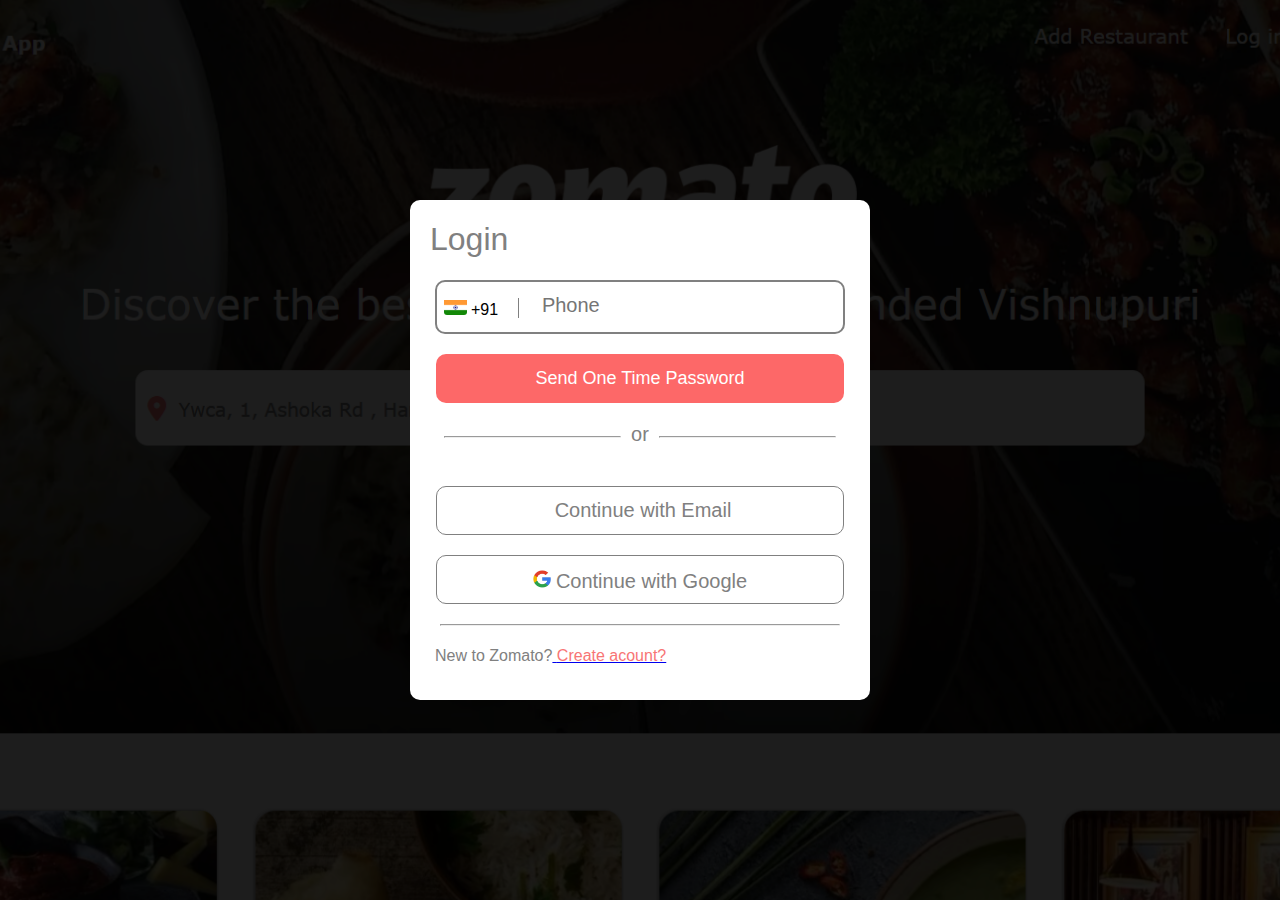
<file: login.html>
<!DOCTYPE html>
<html>
  <head>
    <title>Zomato| Login</title>
    <link rel="stylesheet" href="style.css" />
    <link
      rel="stylesheet"
      href="https://cdnjs.cloudflare.com/ajax/libs/font-awesome/6.4.2/css/all.min.css"
      integrity="sha512-z3gLpd7yknf1YoNbCzqRKc4qyor8gaKU1qmn+CShxbuBusANI9QpRohGBreCFkKxLhei6S9CQXFEbbKuqLg0DA=="
      crossorigin="anonymous"
      referrerpolicy="no-referrer"
    />
  </head>

  <body class="login-body">
    <div class="login-page">
      <div class="login-head">
        <div>
          <h1>Login</h1>
        </div>
        <div>
          <a href="index.html"
            ><i id="close" class="fa-solid fa-xmark fa-2x"></i>
          </a>
        </div>
      </div>
      <div class="phone">
        <div>
          <img src="india.png" height="15px" alt="" />
          <span style="font-weight: lighter"
            >+91<i class="fa-solid fa-angle-down"
              >&nbsp;&nbsp;&nbsp;&nbsp;</i
            ></span
          >
        </div>
        <div>
          <input
            maxlength="10"
            type="tel"
            placeholder="Phone"
            style="width: 280px; height: 30px"
          />
        </div>
      </div>
      <div class="button-b">
        <button><span>Send One Time Password</span></button>
      </div>
      <div class="line">
        <div>
          <hr />
        </div>
        <div>
          <p>or</p>
        </div>
        <div>
          <hr />
        </div>
      </div>
      <div class="button-c">
        <button>
          <i id="mail" class="fa-regular fa-envelope"></i
          ><span>Continue with Email</span>
        </button>
      </div>
      <div class="button-c">
        <button>
          <img id="google-logo" src="google logo.png" alt="" /><span id="span-2"
            >Continue with Google</span
          >
        </button>
      </div>
      <div class="border-2">
        <hr />
      </div>
      <div class="bottom">
        <h4>
          New to Zomato?<a href="signin.html"> <span>Create acount?</span></a>
        </h4>
      </div>
    </div>
    <script>
      document
        .querySelector(".button-b button")
        .addEventListener("click", () => {
          alert("OTP has been send to XXXXXXXX52");
        });
    </script>
  </body>
</html>
</file>
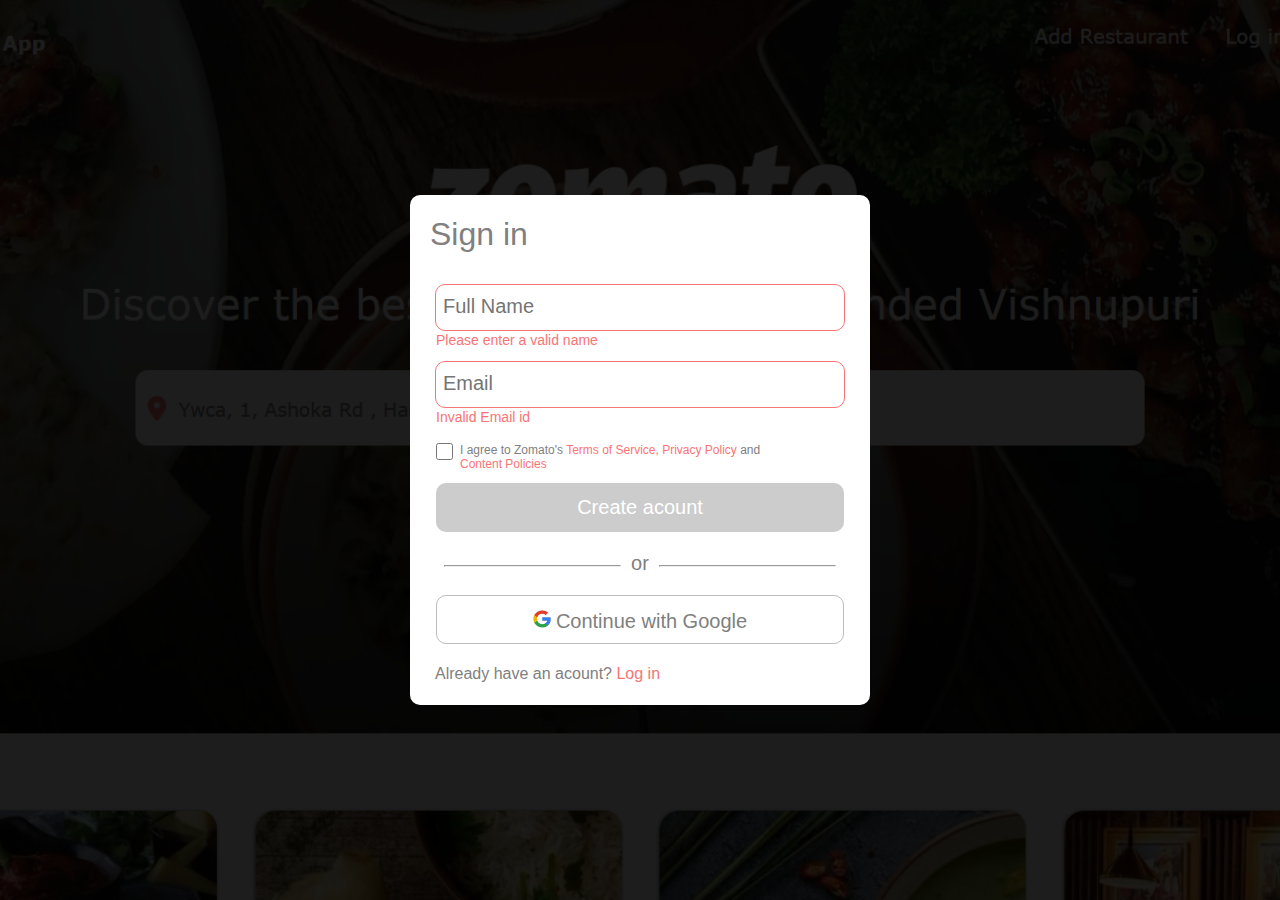
<file: signin.html>
<!DOCTYPE html>
<html>
  <head>
    <title>Zomato | Signin</title>
    <link rel="stylesheet" href="style.css" />
    <link
      rel="stylesheet"
      href="https://cdnjs.cloudflare.com/ajax/libs/font-awesome/6.4.2/css/all.min.css"
      integrity="sha512-z3gLpd7yknf1YoNbCzqRKc4qyor8gaKU1qmn+CShxbuBusANI9QpRohGBreCFkKxLhei6S9CQXFEbbKuqLg0DA=="
      crossorigin="anonymous"
      referrerpolicy="no-referrer"
    />
  </head>

  <body class="signin-body">
    <div class="signin-page">
      <div class="login-head">
        <div>
          <h1>Sign in</h1>
        </div>
        <div>
          <a href="index.html"
            ><i id="close" class="fa-solid fa-xmark fa-2x"></i
          ></a>
        </div>
      </div>
      <div class="signin-phone">
        <div class="inner-phone">
          <input
            type="text"
            placeholder="Full Name"
            style="width: 370px; height: 25px"
          />
        </div>
        <label id="p"><span>Please enter a valid name</span></label>
      </div>
      <div class="signin-Email">
        <div class="inner-Email">
          <input
            type="email"
            pattern=".+@globex\.com"
            placeholder="Email"
            style="width: 370px; height: 25px"
            required
          />
        </div>
        <label id="p"><span>Invalid Email id</span></label>
      </div>
      <div class="checkbox">
        <input type="checkbox" />
        <p>
          I agree to Zomato's
          <span>Terms of Service, Privacy Policy</span> and<br /><span
            >Content Policies</span
          >
        </p>
      </div>
      <div class="signin-button-c">
        <button><span>Create acount</span></button>
      </div>
      <div class="line">
        <div>
          <hr />
        </div>
        <div>
          <p>or</p>
        </div>
        <div>
          <hr />
        </div>
      </div>
      <div class="signin-button-d">
        <button>
          <img id="google-logo" src="google logo.png" alt="" /><span id="span-2"
            >Continue with Google</span
          >
        </button>
      </div>
      <div class="bottom">
        <h4>Already have an acount? <span>Log in</span></h4>
      </div>
    </div>
    <script>
      document
        .querySelector(".signin-button-c button")
        .addEventListener("click", () => {
          alert("Acount has created");
        });
    </script>
  </body>
</html>
</file>
<file: style.css>
body {
  margin: 0px;
  padding: 0px;
  text-decoration: none;
  font-family: Verdana, Geneva, Tahoma, sans-serif;
  overflow-x: hidden;
}

.main-img {
  width: 100%;
}

.header-image {
  position: absolute;
  top: -20vh;
  z-index: -1;
  width: 100%;
}

.nav {
  display: flex;
  margin: 1vh 10vw;
  justify-content: space-between;
  color: white;
  font-size: 1em;
  font-family: Verdana, Geneva, Tahoma, sans-serif;
}
.a {
  color: white;
  font-size: 1em;
  font-family: Verdana, Geneva, Tahoma, sans-serif;
  font-weight: lighter;
  padding-left: 30px;
  list-style: none;
  text-decoration: none;
}

.nav-bar {
  display: flex;
  color: white;
}
.nav-bar li {
  font-size: 1em;
  font-family: Verdana, Geneva, Tahoma, sans-serif;
  font-weight: lighter;
  padding-left: 30px;
  list-style: none;
}
.nav-bar li a {
  color: white;
  font-size: 1em;
  font-family: Verdana, Geneva, Tahoma, sans-serif;
  font-weight: lighter;
  padding-left: 30px;
  list-style: none;
  text-decoration: none;
}

.header {
  display: flex;
  flex-direction: column;
  justify-content: center;
  margin-top: 7vh;
  align-items: center;
}

.logo {
  height: 10vh;
}

.header h3 {
  font-size: 2.1em;
  color: white;
  font-weight: lighter;
  font-family: Verdana, Geneva, Tahoma, sans-serif;
}

#mobile-logo {
  margin-right: 5px;
}

#down-arrow {
  color: gray;
}

.search {
  display: flex;
  width: 53vw;
  align-items: center;
  justify-content: flex-start;
  border-radius: 10px;
  background-color: white;
  padding: 5px 0;
}

.search input {
  border: none;
  outline: none;
  width: 50%;
  padding-left: 10px;
  font-size: 15px;
}

.search p {
  color: grey;
  border-right: 1px solid gray;
  padding-right: 10px;
  font-size: 15px;
  font-family: Verdana, Geneva, Tahoma, sans-serif;
}

.search i:first-child {
  font-size: 20px;
  color: rgb(252, 119, 119);
  padding-left: 10px;
  padding-right: 10px;
}

.search i {
  color: gray;
  padding-left: 10px;
}

.sec-1 {
  margin-top: 290px;
  display: flex;
  gap: 20px;
  justify-content: center;
  margin-bottom: 13vh;
}

.box {
  position: relative;
  overflow: hidden;
  border-radius: 15px;
  background-color: rgb(243, 240, 240);
  width: 40%;
  margin: 3px 5px;
  box-shadow: 0 1px 2px grey;
  transition: 0.5s;
}
.box:hover {
  transform: scale(1.1);
}
.box img {
  width: 100%;
  border-radius: 17px;
  border: 1px solid rgb(200, 200, 200);
  z-index: -1;
}

.white {
  position: absolute;
  align-items: center;

  bottom: 3px;
  border-radius: 0 0 15px 15px;
  font-weight: 700;
  background-color: white;
  width: 100%;
  height: 18%;
  z-index: 2;
}

.white p {
  text-align: center;
  font-family: Verdana, Geneva, Tahoma, sans-serif;
  font-size: 1em;
  color: rgb(56, 56, 56);
  letter-spacing: 0.7px;
}

.middle {
  margin: 60px 120px;
}

.sec-2 h2 {
  font-size: 2.7rem;
  font-weight: lighter;
  margin-bottom: 10px;
}

.sec-2 div {
  display: flex;
  justify-content: space-between;
  align-items: center;
  margin-bottom: 30px;
}

.sec-2 div h6 {
  font-size: 1rem;
  margin: 0;
  font-weight: lighter;
  color: grey;
}

.fa-caret-right,
.sec-2 span {
  color: rgb(248, 117, 117);
}

.box-1 {
  overflow: hidden;
  border-radius: 10px;
  position: relative;
  width: 300x;
  height: 350px;
  transition: 0.5s;
}
.box-1:hover {
  transform: scale(1.1);
}

.box-1 div {
  position: absolute;
  background: linear-gradient(transparent, black);
  width: 100%;
  height: 25%;
  display: flex;
  align-items: flex-end;
  bottom: 0;
}

.box-1 div span:first-child {
  display: inline-block;
  color: white;
  padding-left: 15px;
  font-size: 1rem;
  padding-bottom: 15px;
}

.box-1 i {
  color: white;
  padding-bottom: 10px;
}

.box-1 img {
  width: 300px;
  height: 350px;
  object-fit: cover;
}

.sec-3 {
  display: flex;
  /* gap: 10px; */
  justify-content: space-between;
  margin-top: 30px;
  margin-bottom: 130px;
}

.middle h1 {
  font-size: 2.1rem;
  font-weight: lighter;
  text-align: center;
  margin: 50px;
  color: rgb(56, 56, 56);
}

.sec-4 {
  display: grid;
  justify-content: center;
  grid-column-gap: 20px;
  grid-row-gap: 30px;
  grid-template-columns: 340px 340px 340px;
  grid-template-rows: auto;
}

.box-2 {
  border: 1px solid rgb(235 233 233);
  box-shadow: 0 1px 3px rgb(226 223 223);
  width: 340px;
  height: 60px;
  overflow: hidden;
  border-radius: 10px;
  transition: 0.5s;
}
.box-2:hover {
  transform: scale(1.1);
}

.box-2 div {
  overflow: hidden;
  display: flex;
  justify-content: space-between;
  align-items: center;
  margin: 20px;
}

.box-2 div span {
  color: rgb(65, 64, 64);
  font-size: 1.2rem;
  display: inline-block;
  overflow: hidden;
  text-overflow: ellipsis;
  white-space: nowrap;
}

.first img {
  width: 120px;
  height: 32px;
}

.app-logo {
  border-radius: 30px;
  border: 2px solid rgb(200, 200, 200);
}

.sec-5 {
  display: flex;
  margin: 90px 9;
  padding: 40px 0;
  justify-content: center;
  background-color: rgb(255, 248, 248);
}

.flex {
  display: flex;
  gap: 40px;
}

.contact {
  width: 760px;
  overflow: hidden;
}

.contact img {
  width: 250px;
  height: 450px;
  /* padding-right: 40px; */
}

.address {
  width: 470px;
  margin-top: 20px;
  padding-left: 10px;
}

.address p {
  font-size: 0.95rem;
  padding-bottom: 10px;
  color: rgb(92, 91, 91);
}

.address h2 {
  font-size: 2.7rem;
  font-weight: lighter;
  margin-bottom: 20px;
  color: rgb(34, 34, 34);
}

.radio {
  display: flex;
  justify-content: space-between;
  margin-right: 230px;
  padding-bottom: 20px;
}

.radio label {
  font-size: 1.1rem;
  color: grey;
}

.radio [type="radio"] {
  accent-color: rgb(255, 92, 92);
}

.email {
  position: relative;
}

.email input {
  height: 46px;
  border-radius: 5px;
  width: 270px;
  border: 1px solid rgb(184, 183, 183);
  outline: rgb(255, 92, 82);
  font-size: 1.3rem;
  padding-left: 15px;
}

.place {
  position: absolute;
  font-size: 1.3rem;
  left: 15px;
  top: 13px;
  color: grey;
  font-weight: lighter;
}

.email button {
  width: 150px;
  border-radius: 6px;
  border: 1px solid rgb(253, 104, 104);
  background-color: rgb(253, 104, 104);
  font-size: 1.1rem;
  margin-left: 6px;
  color: white;
}

.download {
  font-size: 0.7rem;
  margin-top: 27px;
  margin-bottom: 0px;
  color: grey;
}

.app img {
  width: 137px;
  height: 40px;
}
.box-6 {
  border: 1px solid rgb(235 233 233);
  box-shadow: 0 1px 3px rgb(226 223 223);
  width: 80%;
  border-radius: 10px;
}

.box-6 div {
  margin: 20px;
}

.box-6 div span {
  align-items: center;
  color: rgb(65, 64, 64);
  font-size: 1.2rem;
  text-overflow: ellipsis;
}
.box-6 div i {
  display: flex;
  align-items: first baseline;
  justify-content: right;
}
.sec-6 {
  display: grid;
  margin-left: 15%;
  grid-column-gap: 20px;
  grid-row-gap: 30px;
  margin-bottom: 2%;
}
.sec-7 {
  padding: 40px 120px;
  background-color: rgb(244, 244, 253);
}

.first {
  display: flex;
  justify-content: space-between;
}

.first-1 {
  display: flex;
}

.first-1 span {
  padding: 10px;
  border: 1px solid black;
  border-radius: 5px;
  margin-right: 20px;
  font-weight: 400;
}

.second {
  display: flex;
  justify-content: space-around;
  margin: 30px 0;
}

.second div {
  width: 200px;
}

.second h4 {
  font-weight: lighter;
  color: rgb(22, 22, 22);
  white-space: nowrap;
}

.second a {
  display: inline-block;
  width: 200px;
  margin-bottom: 7px;
  white-space: nowrap;
  text-decoration: none;
  color: grey;
  font-size: 0.9rem;
}

.second img {
  width: 137px;
  height: 40px;
  margin-top: 11px;
}

.box-4 {
  display: flex;
  flex-direction: column;
}

.box-4 i {
  margin-left: 5px;
  margin-bottom: 5px;
}

.third {
  padding: 10px 0;
  color: grey;
  font-size: 0.9rem;
}

#india-img {
  width: 20px;
  height: 15px;
}

.login-page {
  width: 460px;
  height: 500px;
  background-color: white;
  position: absolute;
  top: 50%;
  left: 50%;
  transform: translate(-50%, -50%);
  border-radius: 10px;
}

.login-head {
  display: flex;
  justify-content: space-between;
}

.login-head h1 {
  margin-left: 20px;
  font-weight: lighter;
  color: gray;
}

#close {
  margin-top: 27px;
  margin-right: 20px;
  /* padding-bottom: 14px; */
  color: gray;
}

.login-body {
  background: url(background-image.png) no-repeat center center fixed;
  -webkit-background-size: cover;
  -moz-background-size: cover;
  -o-background-size: cover;
  background-size: cover;
}

.phone span {
  border-right: 1px solid gray;
  padding-right: 2px;
}

.phone {
  display: flex;
  gap: 14px;
  margin-inline: 25px;
  border: 2px solid gray;
  padding-top: 10px;
  padding-bottom: 8px;
  border-radius: 10px;
}

.phone div {
  margin-left: 7px;
}

.phone input {
  border: none;
  outline: none;
}

.phone span {
  padding-top: 3px;
  font-weight: lighter;
}

.phone img {
  padding-top: 8px;
  border-radius: 3px;
}

.button-b button {
  width: 408px;
  height: 49px;
  margin-left: 26px;
  border-radius: 10px;
  margin-top: 20px;
  background-color: rgb(253, 104, 104);
  border: none;
  color: white;
  font-weight: lighter;
}

.button-b button span {
  font-size: 18px;
}

.line {
  display: flex;
  gap: 10px;
  justify-content: center;
}

.line hr {
  margin-top: 33px;
  width: 175px;
  color: gray;
}

.line p {
  color: grey;
  font-size: 20px;
  font-weight: lighter;
}

.button-c button {
  width: 408px;
  height: 49px;
  margin-left: 26px;
  border-radius: 10px;
  margin-top: 20px;
  background-color: white;
  border: 1px solid gray;
  color: grey;
  font-weight: lighter;
  font-size: 20px;
}

#mail {
  /* margin-top: 5px; */
  margin-right: 6px;
  color: rgb(248, 117, 117);
}

#google-logo {
  height: 18px;
  width: 18px;
  /* border-radius: 50%; */
  margin-right: 5px;
  padding-top: 5px;
}

.bottom span {
  color: rgb(248, 117, 117);
  font-weight: lighter;
}

.bottom h4 {
  font-weight: lighter;
  color: gray;
}

.bottom {
  margin-left: 15px;
  padding-left: 10px;
  margin-top: 5px;
}

.phone input::placeholder {
  font: 1.25rem/3 sans-serif;
}

.border-2 {
  width: 400px;
  margin-left: 30px;
  margin-top: 20px;
}

.signin-page {
  width: 460px;
  height: 510px;
  background-color: white;
  position: absolute;
  top: 50%;
  left: 50%;
  transform: translate(-50%, -50%);
  border-radius: 10px;
}

.signin-head {
  display: flex;
  justify-content: space-between;
}

.signin-head h1 {
  margin-left: 20px;
  font-weight: lighter;
  color: gray;
}

#close {
  margin-top: 27px;
  margin-right: 20px;
  /* padding-bottom: 14px; */
  color: gray;
}

.signin-body {
  background: url(background-image.png) no-repeat center center fixed;
  -webkit-background-size: cover;
  -moz-background-size: cover;
  -o-background-size: cover;
  background-size: cover;
}

.signin-phone {
  margin-top: 7px;
  padding-top: 2px;
}

.inner-phone {
  margin-inline: 25px;
  border: 1px solid rgb(248, 117, 117);
  padding-top: 10px;
  padding-bottom: 8px;
  border-radius: 10px;
}

.inner-phone div {
  margin-left: 7px;
}

.inner-phone input {
  border: none;
  outline: none;
  margin-left: 5px;
}

.inner-phone label span {
  margin-left: 10px;
  color: gray;
}

#p span {
  color: rgb(248, 117, 117);
  font-weight: 1px;
  font-size: 14px;
}

#p {
  margin-left: 26px;
}

.signin-Email {
  margin-top: 12px;
}

.checkbox {
  display: flex;
  margin-left: 22px;
  margin-right: 22px;
  margin-top: 5px;
}

.checkbox span {
  color: rgb(248, 117, 117);
}

.checkbox p {
  font-size: 12px;
  font-weight: lighter;
  color: gray;
  display: inline;
  margin-left: 4px;
}

.checkbox input {
  height: 17px;
  width: 17px;
  margin-top: 12px;
}

.inner-Email {
  margin-inline: 25px;
  border: 1px solid rgb(248, 117, 117);
  padding-top: 10px;
  padding-bottom: 8px;
  border-radius: 10px;
}

.inner-Email div {
  margin-left: 7px;
}

.inner-Email input {
  border: none;
  outline: none;
  margin-left: 5px;
}

.inner-Email label span {
  margin-left: 10px;
  color: gray;
}

#p span {
  color: rgb(248, 117, 117);
  font-weight: 1px;
}

#p {
  margin-left: 26px;
}

.line {
  display: flex;
  gap: 10px;
  justify-content: center;
}

.line hr {
  margin-top: 33px;
  width: 175px;
  color: gray;
}

.line p {
  color: grey;
  font-size: 20px;
  font-weight: lighter;
}

.signin-button-c button {
  width: 408px;
  height: 49px;
  margin-left: 26px;
  border-radius: 10px;
  background-color: rgb(204, 204, 204);
  border: none;
  color: white;
  font-weight: lighter;
  font-size: 20px;
}

.signin-button-d button {
  width: 408px;
  height: 49px;
  margin-left: 26px;
  border-radius: 10px;
  background-color: rgb(255, 255, 255);
  border: 1px solid rgb(188, 188, 188);
  color: gray;
  font-weight: lighter;
  font-size: 20px;
}

#mail {
  /* margin-top: 5px; */
  margin-right: 6px;
  color: rgb(248, 117, 117);
}

#google-logo {
  height: 18px;
  width: 18px;
  /* border-radius: 50%; */
  margin-right: 5px;
  padding-top: 5px;
}

.bottom span {
  color: rgb(248, 117, 117);
  font-weight: lighter;
}

.bottom h4 {
  font-weight: lighter;
  color: gray;
}

.bottom {
  margin-left: 15px;
  padding-left: 10px;
  /* margin-top: 5px; */
}

.inner-phone input::placeholder {
  font: 1.25rem/3 sans-serif;
}

.inner-Email input::placeholder {
  font: 1.25rem/3 sans-serif;
}

.border-2 {
  width: 400px;
  margin-left: 30px;
  margin-top: 20px;
}

.div-back {
  background-color: rgb(244, 244, 244);
  height: 735px;
  margin-bottom: 0px;
  padding-bottom: 0px;
}

.res-img {
  background: url(res-image.webp) no-repeat center center fixed;
  -webkit-background-size: cover;
  -moz-background-size: cover;
  -o-background-size: cover;
  background-size: cover;
  height: 420px;
}

.res-buttons {
  display: flex;
  gap: 18px;
}

.res-head {
  display: flex;
  justify-content: space-around;
  padding-top: 20px;
  margin-inline: 100px;
}

.res-head img {
  width: 121px;
  height: 43px;
}

.bb1 {
  color: white;
  border: none;
  background: transparent;
  height: 40px;
  width: 97px;
  font-weight: 200;
  font-size: 1.2rem;
  padding-bottom: 8px;
}

.bb2 {
  color: white;
  border: 1px solid white;
  background: transparent;
  border-radius: 5px;
  height: 32px;
  width: 69px;
  font-size: inherit;
}

.bb3 {
  color: white;
  background-color: rgb(39, 129, 231);
  border: none;
  border-radius: 5px;
  height: 32px;
  width: 136px;
  font-size: inherit;
}

.text-1 p {
  font-size: 34px;
  color: white;
}

.text-1 span {
  font-size: 15px;
  color: white;
}

.text-1 {
  position: relative;
  left: 25%;
  top: 2%;
}

.main-buttons {
  position: relative;
  left: 25%;
}

.main-buttons div {
  display: flex;
  gap: 7px;
}

.b-1 {
  font-size: 17px;
  font-weight: 300;
  width: 350px;
  height: 48px;
  background-color: rgb(39, 129, 231);
  color: white;
  border-radius: 0.6rem;
  border: none;
}

.b-2 {
  font-size: 17px;
  font-weight: 300;
  width: 350px;
  height: 48px;
  color: gray;
  background-color: white;
  border-radius: 0.6rem;
  border: none;
}

.main-buttons span {
  margin-top: 5px;
  margin-left: 4px;
  color: white;
  font-size: 85%;
  font-weight: 300;
}

.div-1 {
  margin-top: 40px;
  width: 660px;
  height: 285px;
  border: 1px solid grey;
  background-color: white;
  border-radius: 8px;
  position: relative;
  left: 28%;
}

.div-1 span {
  color: rgb(54, 54, 54);
  font-size: 30px;
  font-weight: 800px;
  text-align: center;
}

.div-1 p {
  padding-bottom: 0px;
  margin-bottom: 0px;
  /* text-align: center; */
  color: rgb(105, 105, 105);
}

.div-1 div {
  margin-top: 25px;
}

.grid-container {
  display: flex;
  justify-content: center;
  gap: 60px;
  align-items: center;
  height: 9vh;
}

.container-1,
.container-2 {
  display: flex;
  flex-direction: column;
  justify-content: flex-start;
}

.grid-container i {
  color: rgb(58, 183, 87);
}

.grid-container p {
  color: black;
}
.div-2 {
  height: 450px;
  width: 100%;
  background-color: rgb(183, 183, 183);
  margin-top: 0px;
  padding-top: 0px;
  background: transparent;
}
.div-2 h1 {
  color: rgb(54, 54, 54);
  font-weight: 500;
  font-size: 36px;
}
.div-2 p {
  color: rgb(105, 105, 105);
  font-size: 20px;
}
.div-2 div {
  padding: 35px;
  margin-inline: 40px;
}
.inner-div-2 {
  display: flex;
  justify-content: center;
}
.inner-div-2 div {
  width: 190px;
  height: 40px;
  box-shadow: rgba(28, 28, 28, 0.1) 0px 4px 16px;
  border-radius: 8px;
}
.inner-div-2 h3 {
  display: inline;
  position: relative;
  bottom: 20px;
  left: 13px;
  font-size: 21px;
  color: rgb(37, 111, 239);
  font-weight: 500;
}
.inner-div-2 p {
  position: relative;
  display: inline;
  left: 54px;
  bottom: 15px;
}
.div-3 {
  height: 605px;
}

.div-3 .inner-div-3 {
  width: 100%;
  height: 405px;
  background: url(res-second-backg.jpg);
  -webkit-background-size: cover;
  -moz-background-size: cover;
  -o-background-size: cover;
  background-size: cover;
}
.inner-div-3 h1 {
  text-align: center;
  padding-top: 70px;
  color: rgb(54, 54, 54);
  font-weight: 500;
  font-size: 36px;
}
.div-3-flex {
  display: flex;
  justify-content: center;
  gap: 35px;
  align-items: center;
  height: 0vh;
}
.div-3-flex div {
  width: 275px;
  height: 337px;
  border: 1px solid rgb(244, 244, 244);
  box-shadow: (228, 233, 235, 0.5) 0px 10px 70px;
  border-radius: 8px;
  background-color: white;
}

.div-3-flex div .div-3-flex-img-1 {
  height: 147px;
  width: 147px;
  border-radius: 50%;
  background-color: rgb(255, 252, 241);
  margin-left: 62px;
  margin-top: 20px;
}
.div-3-flex div .div-3-flex-img-2 {
  height: 147px;
  width: 147px;
  border-radius: 50%;
  background-color: rgb(252, 223, 226);
  margin-left: 62px;
  margin-top: 20px;
}
.div-3-flex div .div-3-flex-img-3 {
  height: 147px;
  width: 147px;
  border-radius: 50%;
  background-color: rgb(255, 238, 215);
  margin-left: 62px;
  margin-top: 20px;
}

.div-3-flex div div {
  display: flex;
  justify-content: center;
  align-items: center;
}
.div-4 {
  background-color: rgb(218, 216, 216);
  height: 330px;
}
.div-4 h1 {
  color: rgb(54, 54, 54);
  font-weight: 500;
  font-size: 36px;
  /* line-height: 40px; */
  /* max-width: 90rem; */
  margin-top: 2.4rem;
  /* width: 100%; */
  /* text-align: center; */
  /* margin-bottom: 2.4rem; */
  padding-top: 65px;
  padding-left: 430px;
  /* margin-right: 50px; */
}
.div-4 p {
  font-weight: normal;
  color: rgb(105, 105, 105);
  font-size: 20px;
  line-height: 32px;
  text-align: center;
  width: 100%;
  margin-top: 0px;
  margin-bottom: 2.4rem;
}
.div-4-searchh {
  width: 846px;
  height: 48px;
  border-radius: 8px;
  border: 1px solid grey;
  margin-left: 350px;
  display: flex;
  justify-content: center;
  gap: 1px;
  background-color: white;
  border: white;
}
.div-4-searchh input {
  width: 640px;
  height: 38px;
  background: transparent;
  border: none;
  outline: none;
  margin-top: 6px;
}
.div-4-searchh input::placeholder {
  margin-top: 8px;
  font: 1.25rem/3 sans-serif;
}
.div-4-searchh div span i {
  color: rgb(142, 142, 142);
  width: 16;
  height: 16;
}
.div-4-searchh div span {
  color: rgb(28, 28, 28);
  font-size: 18px;
  border-right: 1px solid grey;
}
.div-4-searchh div {
  margin-top: 12px;
}

.div-10 {
  /* width: 100%; */
  height: 546px;
  background: url(res-second-backg.jpg);
  -webkit-background-size: cover;
  -moz-background-size: cover;
  -o-background-size: cover;
  background-size: cover;
  display: flex;
  justify-content: center;
  gap: 75px;
}
.div-10 div p {
  line-height: inherit;
  text-align: inherit;
  color: inherit;
  font-size: 36px;
  font-weight: 500;
}
.div-10 div span {
  font-size: inherit;
  font-weight: inherit;
  line-height: inherit;
  text-align: inherit;
  color: inherit;
}
.div-10-form {
  width: 393px;
  height: 427px;
  margin: 3rem 0rem 0rem;
  background: rgb(255, 255, 255);
  box-shadow: rgba(228, 233, 235, 0.9) 8px 46px 50px;
  border-radius: 8px;
  display: flex;
  flex-direction: column;
  justify-content: center;
  align-items: center;
  gap: 15px;
}
#f-1 {
  height: 4.8rem;
  background: rgb(255, 255, 255);
  border: 0.1rem solid rgb(207, 207, 207);
  font-size: 18px;
  width: 333px;
  height: 48px;
  outline: none;
  box-sizing: border-box;
  border-radius: 0.6rem;
  color: rgb(28, 28, 28);
}
#f-1 input {
  margin-top: 5px;
  margin-left: 9px;
  height: 30px;
  width: 300px;
  border: none;
  outline: none;
}
#f-2 {
  height: 4.8rem;
  background: rgb(255, 255, 255);
  border: 0.1rem solid rgb(207, 207, 207);
  font-size: 18px;
  width: 333px;
  height: 48px;
  outline: none;
  box-sizing: border-box;
  border-radius: 0.6rem;
  color: rgb(28, 28, 28);
}
#f-2 input {
  margin-top: 5px;
  margin-left: 9px;
  height: 30px;
  width: 300px;
  border: none;
  outline: none;
}
#f-3 {
  height: 4.8rem;
  background: rgb(255, 255, 255);
  border: 0.1rem solid rgb(207, 207, 207);
  font-size: 18px;
  width: 333px;
  height: 48px;
  outline: none;
  box-sizing: border-box;
  border-radius: 0.6rem;
  color: rgb(28, 28, 28);
}
#f-3 input {
  margin-top: 5px;
  margin-left: 9px;
  height: 30px;
  width: 300px;
  border: none;
  outline: none;
}
#f-4 {
  height: 4.8rem;
  background: rgb(255, 255, 255);
  border: 0.1rem solid rgb(207, 207, 207);
  font-size: 18px;
  width: 333px;
  height: 75px;
  outline: none;
  box-sizing: border-box;
  border-radius: 0.6rem;
  color: rgb(28, 28, 28);
}
#f-4 textarea {
  margin-top: 5px;
  margin-left: 9px;
  height: 55px;
  width: 300px;
  border: none;
  outline: none;
  resize: none;
}
#f-4 textarea::placeholder {
  font: 1.2rem/3 sans-serif;
}
.div-10-form button {
  width: 333px;
  height: 48px;
  font-size: 1.6rem;
  font-weight: 300;
  color: rgb(255, 255, 255);
  background: border-box rgb(39, 129, 231);
  border-color: rgb(39, 129, 231);
  border-style: solid;
  outline: none !important;
  border-radius: 0.6rem;
}
.div-5 {
  margin-top: 0px;
  padding-top: 0px;
  background: transparent;
}
#p-5 {
  font-size: 14px;
  font-size: 14px;
  font-weight: 400;
}
#p-5 span {
  color: rgb(39, 129, 231);
}
</file>
